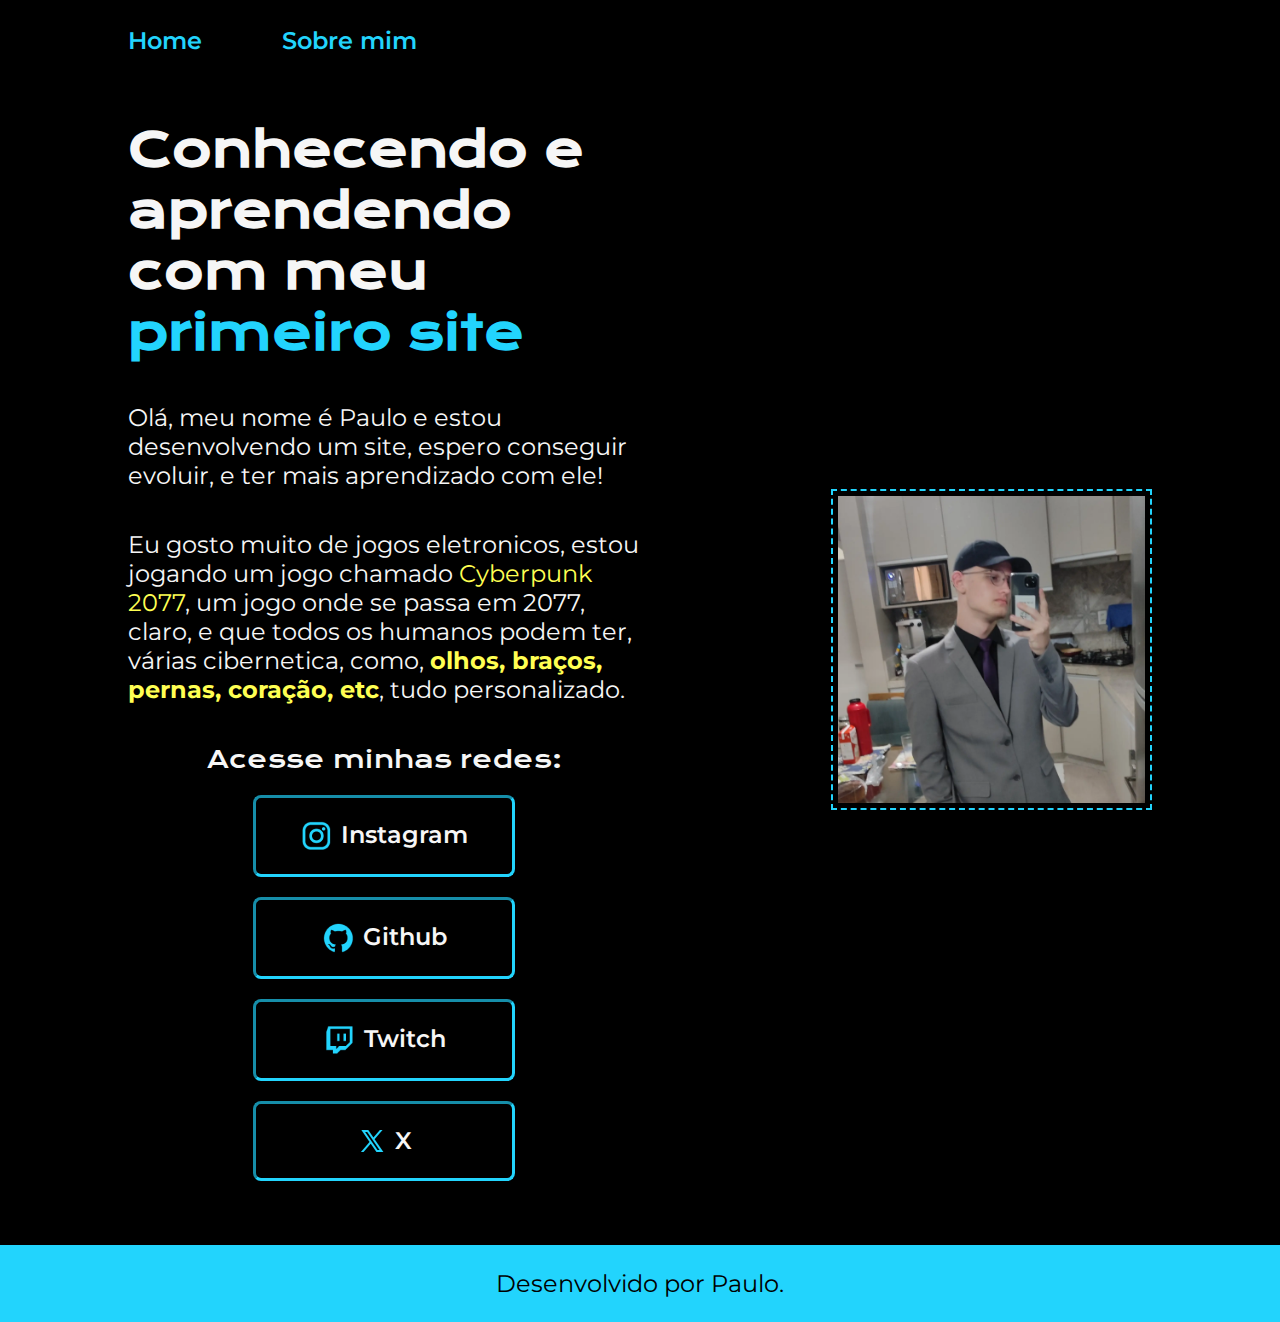
<file: index.html>
<!DOCTYPE html>
<html lang="pt-br">
<head>
    <meta charset="UTF-8">
    <meta name="viewport" content="width=device-width, initial-scale=1.0">
    <meta http-equiv="X-UA-Compatible" content="IE=edge">
    <title>Site</title>
    <link rel="stylesheet" href="/css/styles.css">
    <link rel="stylesheet" href="/css/reset.css">
</head>
<body>
    <header class="cabecalho">
        <nav class="cabecalho__menu">
            <a class="cabecalho__menu__link" href="index.html">Home</a>
            <a class="cabecalho__menu__link" href="about.html">Sobre mim</a>
        </nav>
    </header>
    <main class="conteudo">
        <section class="conteudo__first">
            <h1 class="titulo">Conhecendo e aprendendo com meu <strong class="titulo-destaque">primeiro site</strong></h1>
            <p class="texto">Olá, meu nome é Paulo e estou desenvolvendo um site, espero conseguir evoluir, e ter mais aprendizado com ele!</p>
            <p class="texto">Eu gosto muito de jogos eletronicos, estou jogando um jogo chamado <a class="texto-destaque__link" href="https://store.steampowered.com/agecheck/app/1091500/">Cyberpunk 2077</a>, um jogo onde se passa em 2077, claro, e que todos os humanos podem ter, várias cibernetica, como, <strong class="texto-destaque">olhos, braços, pernas, coração, etc</strong>, tudo personalizado.</p>
            <div class="botoes">
                <h2 class="subtitulo">Acesse minhas redes:</h2>
                <a class="botoes__estilo" href="https://instagram.com/pau_losqn">
                    <img src="/assets/instagram.png">
                    Instagram</a>
                <a class="botoes__estilo" href="https://github.com/Talysoo21">
                    <img src="/assets/github.png">
                    Github</a>
                <a class="botoes__estilo" href="https://Twitch.tv/powwq2">
                    <img src="/assets/twitch.png">
                    Twitch</a>
                <a class="botoes__estilo" href="https://twitter.com/pau_losqn">
                    <img src="/assets/twitter-novo.png">
                    X</a>
            </div>
        </section>
        <img src="/assets/eu.jpg" alt="Paulo tirando foto com um terno no espelho" class="minha-imagem">

    </main>
    <footer>
        <p class="rodape">Desenvolvido por Paulo.</p>
    </footer>
</body>
</html>
</file>
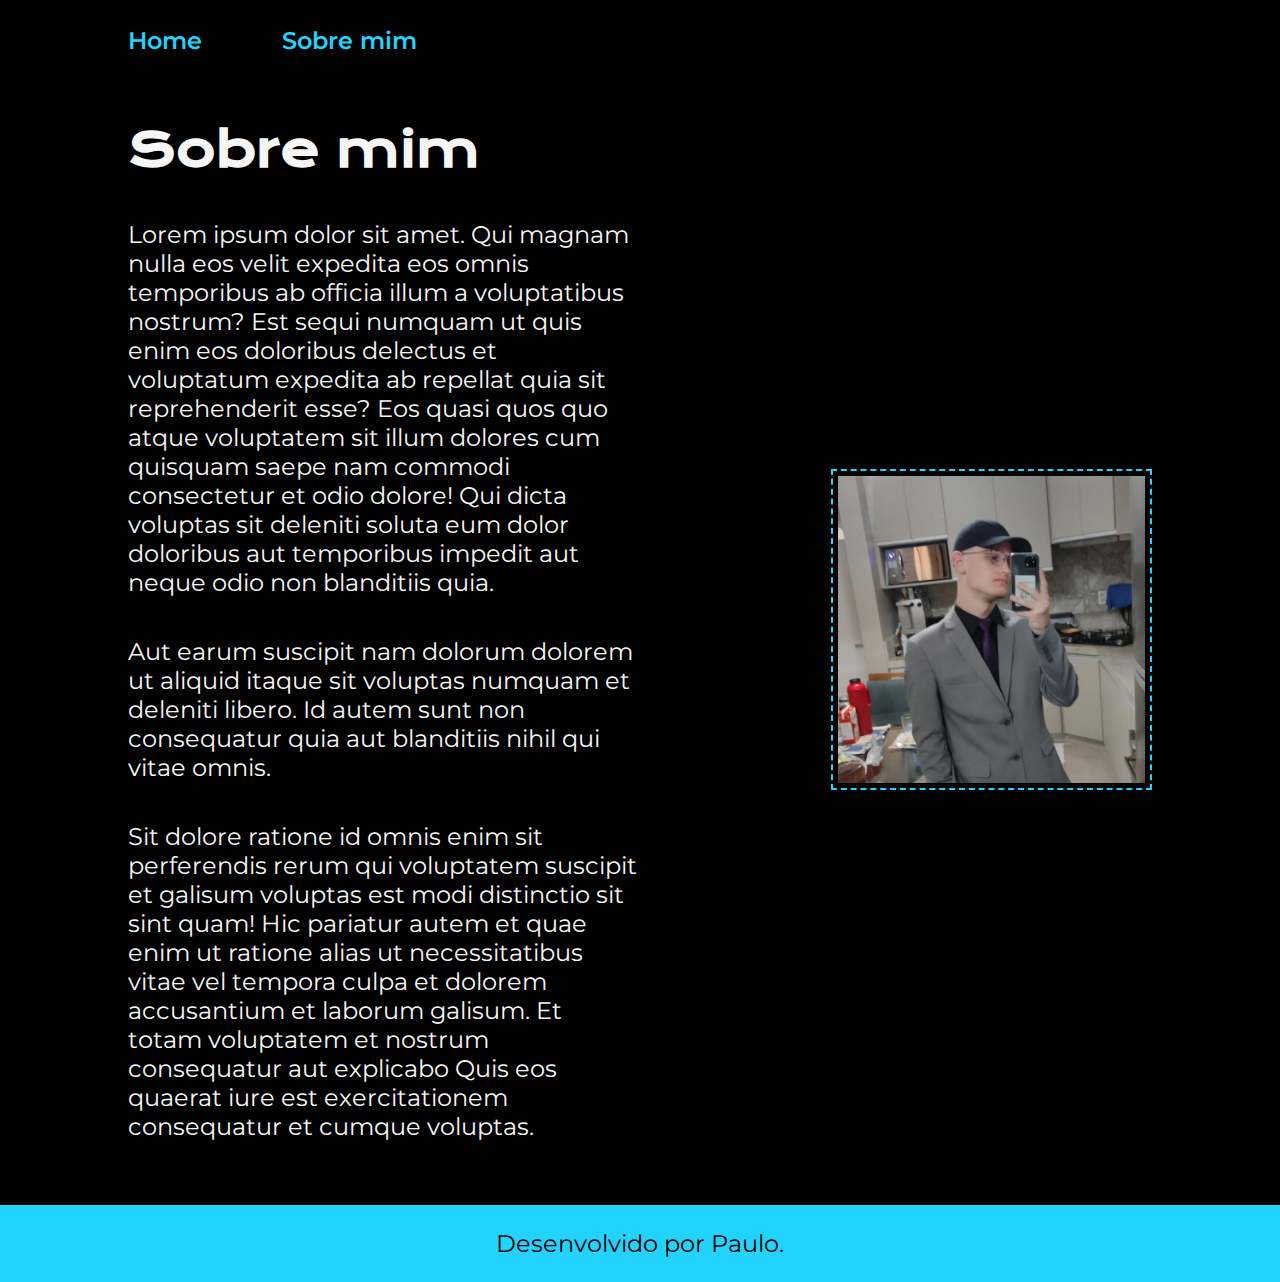
<file: about.html>
<!DOCTYPE html>
<html lang="pt-br">
<head>
    <meta charset="UTF-8">
    <meta name="viewport" content="width=device-width, initial-scale=1.0">
    <meta http-equiv="X-UA-Compatible" content="IE=edge">
    <link rel="stylesheet" href="/css/styles.css">
    <link rel="stylesheet" href="/css/reset.css">
    <title>Sobre mim</title>
</head>
<body>
    <header class="cabecalho">
        <nav class="cabecalho__menu">
            <a class="cabecalho__menu__link" href="index.html">Home</a>
            <a class="cabecalho__menu__link" href="about.html">Sobre mim</a>
        </nav>
    </header>
    <main class="conteudo">
        <section class="conteudo__first">
            <h1 class="titulo">Sobre mim</h1>
            <p class="texto">Lorem ipsum dolor sit amet. Qui magnam nulla eos velit expedita eos omnis temporibus ab officia illum a voluptatibus nostrum? Est sequi numquam ut quis enim eos doloribus delectus et voluptatum expedita ab repellat quia sit reprehenderit esse? Eos quasi quos quo atque voluptatem sit illum dolores cum quisquam saepe nam commodi consectetur et odio dolore! Qui dicta voluptas sit deleniti soluta eum dolor doloribus aut temporibus impedit aut neque odio non blanditiis quia.</p>
            <p class="texto">Aut earum suscipit nam dolorum dolorem ut aliquid itaque sit voluptas numquam et deleniti libero. Id autem sunt non consequatur quia aut blanditiis nihil qui vitae omnis.</p>
            <p class="texto">Sit dolore ratione id omnis enim sit perferendis rerum qui voluptatem suscipit et galisum voluptas est modi distinctio sit sint quam! Hic pariatur autem et quae enim ut ratione alias ut necessitatibus vitae vel tempora culpa et dolorem accusantium et laborum galisum. Et totam voluptatem et nostrum consequatur aut explicabo Quis eos quaerat iure est exercitationem consequatur et cumque voluptas.</p>
        </section>
        <img src="assets/eu.jpg" class="minha-imagem">
    </main>
    <footer>
        <p class="rodape">Desenvolvido por Paulo.</p>
    </footer>
</body>
</html>
</file>
<file: css/styles.css>
@import url('https://fonts.googleapis.com/css2?family=Krona+One&family=Montserrat:ital,wght@0,100..900;1,100..900&display=swap');

:root{
    --cor-um: #000000;
    --cor-dois: #f6f6f6;
    --cor-tres: #22D4FD;
    --fonte-um: 'krona one', sans-serif;
    --fonte-dois: 'montserrat', sans-serif;
}

body{
    box-sizing: border-box;
    background-color: var(--cor-um);
    color:var(--cor-dois);
}

.cabecalho{
    padding: 2% 0 0 10%;
}

.cabecalho__menu{
    display: flex;
    gap: 5rem;
}

.cabecalho__menu__link{
    font-family: var(--fonte-dois);
    font-size: 1.5rem;
    font-weight: 600;
    color: var(--cor-tres);
    text-decoration: none;
}

.cabecalho__menu__link:hover{
    color: #22d5fd8c;
}

.conteudo{
    padding: 5% 10%;
    display: flex;
    align-items: center;
    justify-content: space-between;
    gap: 82px;
}

.conteudo__first{
    width: 50%;
    display: flex;
    flex-direction: column;
    gap: 2.5rem;
}

.titulo{
    font-size: 3rem;
    font-family: var(--fonte-um);
    font-weight: 600;
}

.titulo-destaque{
    color: var(--cor-tres)
}

.texto{
    font-size: 1.5rem;
    font-family: var(--fonte-dois);
    font-weight: 400;
}

.texto-destaque__link{
    color: #ffff52;
    text-decoration: none;
}

.texto-destaque__link:hover{
    color: #ffffdf;
}

.texto-destaque{
    color: #ffff52;
}

.subtitulo{
    font-family: var(--fonte-um);
    font-weight: 400;
    font-size: 1.5rem;
}

.botoes{
    display: flex;
    justify-content: space-between;
    flex-direction: column;
    gap: 1.25rem;
    align-items: center;
}

.botoes__estilo{
    display: flex;
    width: 50%;
    justify-content: center;
    border-radius: 0.5rem;
    font-size: 1.5rem;
    padding: 1.375rem 0;
    text-decoration: none;
    color: var(--cor-dois);
    font-family: var(--fonte-dois);
    font-weight: 600;
    border: 0.1875rem inset var(--cor-tres);
    gap: 0.5rem;
}

.botoes__estilo:hover{
    border: 0.1875rem outset var(--cor-tres);
}

.minha-imagem{
    width: 30%;
    border: 0.125rem dashed var(--cor-tres);
    padding: 0.3125rem;
    font-family: var(--fonte-dois);
}

.rodape{
    font-family: var(--fonte-dois);
    font-size: 1.5rem;
    color: var(--cor-um);
    background-color: var(--cor-tres);
    padding: 1.5rem;
    text-align: center;
}

@media (max-width: 1200px){
    
    .cabecalho{
        padding: 10%;
    }

    .cabecalho__menu{
        justify-content: center;
    }

    .conteudo{
        flex-direction: column-reverse;
        padding: 5%;
    }

    .conteudo__first{
        width: auto;
    }

    .minha-imagem{
        width: 50%;
}
</file>
